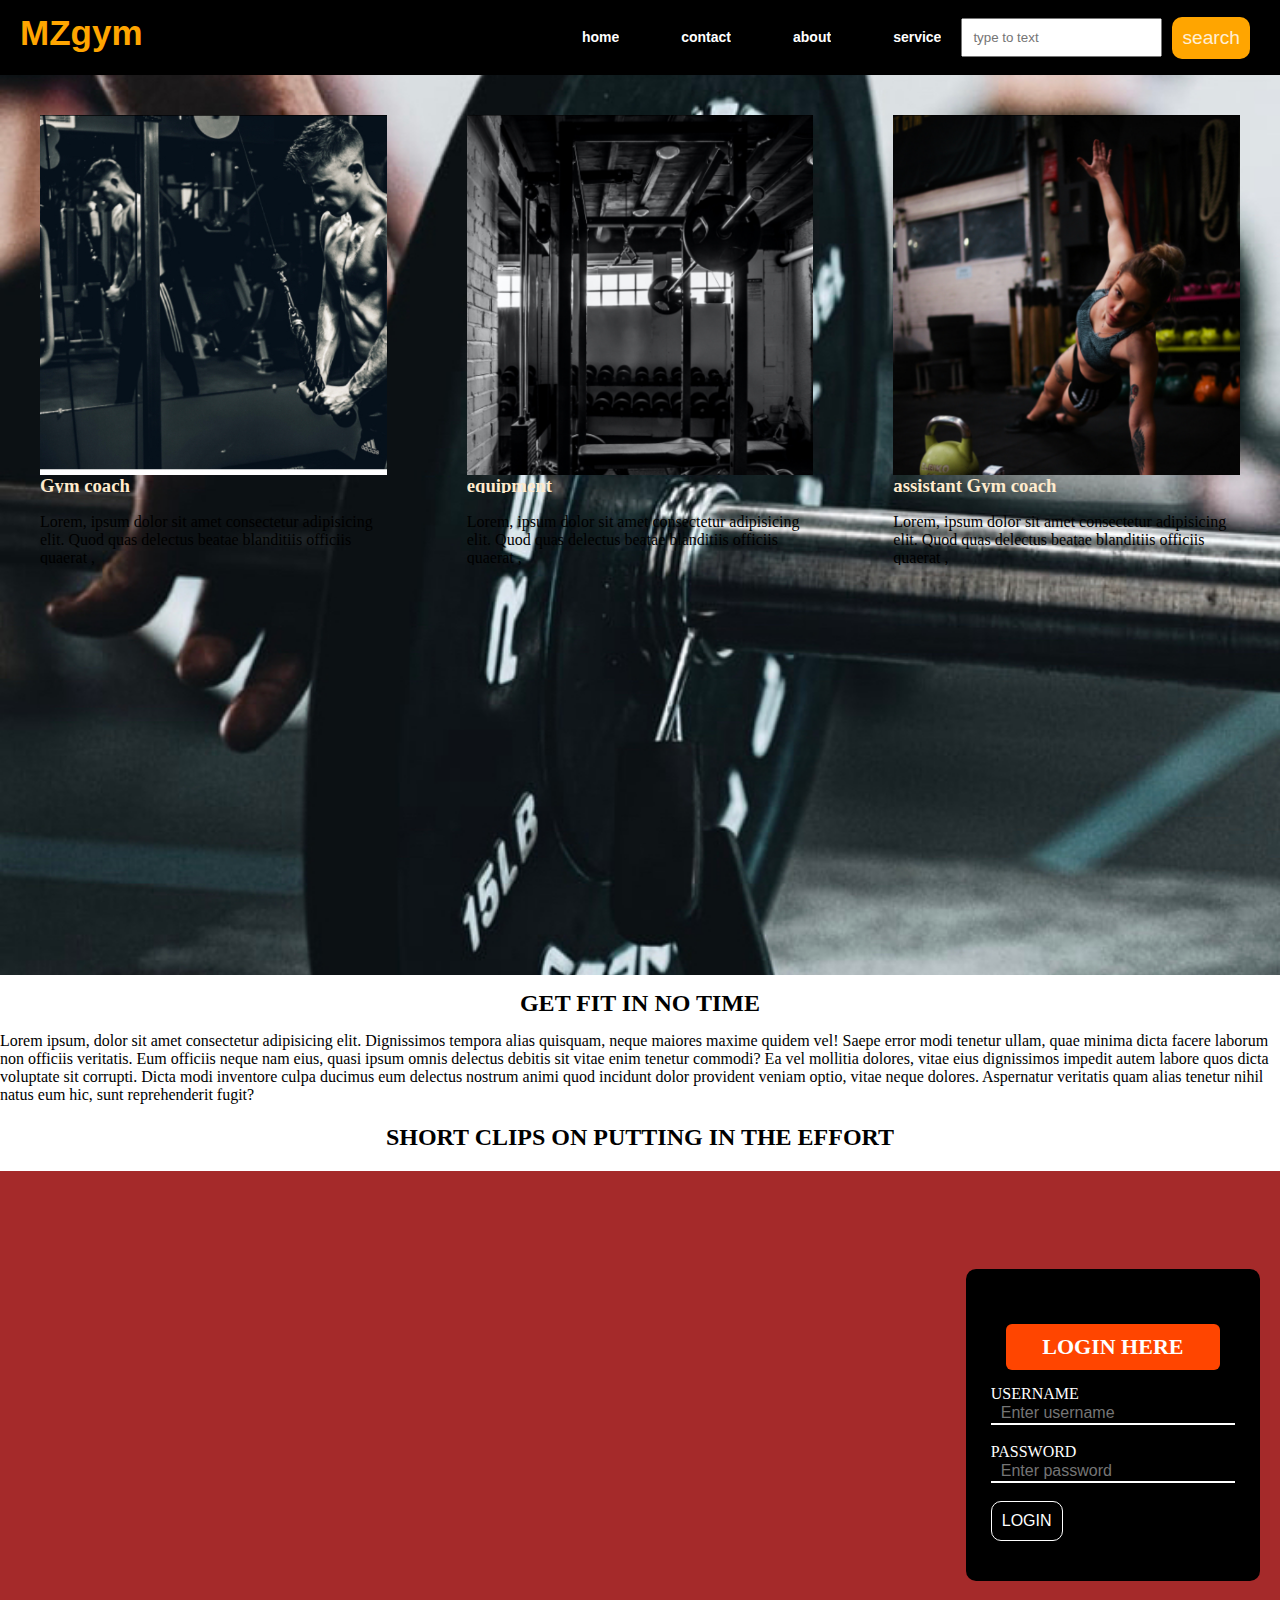
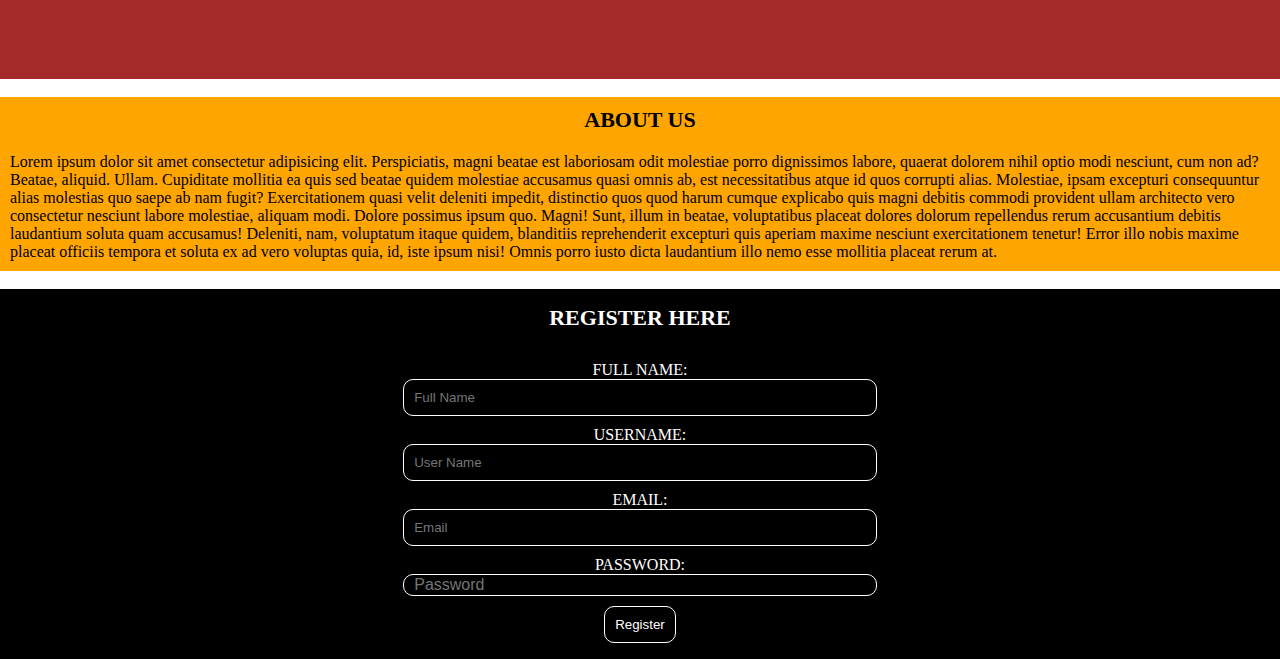
<file: gym/index.html>
<!DOCTYPE html>
<html lang="en">
<head>
    <meta charset="UTF-8">
    <link rel="stylesheet" href="mystyle.css">        
    <meta http-equiv="X-UA-Compatible" content="IE=edge">
    <meta name="viewport" content="width=device-width, initial-scale=1.0">
    <title>moses ramnap</title>
    
</head>
<body> 
        <div class="navbar">
            <div class="icon">
            <h2 class="logo">MZgym</h2>
            </div>
            <div class="menu">
                <ul>
                   <li><a href="#">home</a></li>
                    <li><a href="#">contact</a></li>
                  <li><a href="#">about</a></li>
                  <li><a href="#">service</a></li>
             </ul>
            </div>
            <div class="search">
             <input type="text" placeholder="type to text">
             <a href="#"><button class="btn">search</button></a>
             </div>
        </div>

        <div class="main">
        
            <div class="container type1">
             <div class="image holder"></div>
                <span class="title"> <h3>Gym coach</h3></span>
                <p>Lorem, ipsum dolor sit amet consectetur adipisicing elit.
                    Quod quas delectus beatae blanditiis officiis quaerat
                    ,
             </p>
  
            </div>

         <div class="container type2">
                <div class="image holder"></div>
                <span class="title"> <h3>equipment</h3></span>
                 <p>Lorem, ipsum dolor sit amet consectetur adipisicing elit.
                       Quod quas delectus beatae blanditiis officiis quaerat
                    ,
                </p>
  
         </div>

         <div class="container type3">
             <div class="image holder"></div>
             <span class="title"> <h3>assistant Gym coach</h3></span>
             <p>Lorem, ipsum dolor sit amet consectetur adipisicing elit.
                     Quod quas delectus beatae blanditiis officiis quaerat
                    ,
               </p>
  
         </div>
   

        </div>

        <h2 class="get_fit">GET FIT IN NO TIME</h2>
            <p>Lorem ipsum, dolor sit amet consectetur adipisicing elit. Dignissimos tempora alias quisquam, neque maiores maxime quidem vel! Saepe error modi tenetur ullam, quae minima dicta facere laborum non officiis veritatis.
     Eum officiis neque nam eius, quasi ipsum omnis delectus debitis sit vitae enim tenetur commodi? Ea vel mollitia dolores, vitae eius dignissimos impedit autem labore quos dicta voluptate sit corrupti.
            Dicta modi inventore culpa ducimus eum delectus nostrum animi quod incidunt dolor provident veniam optio, vitae neque dolores. Aspernatur veritatis quam alias tenetur nihil natus eum hic, sunt reprehenderit fugit?</p>
    
         <h2 class="clip-tittle">  SHORT CLIPS ON PUTTING IN THE EFFORT</h2> 
         
         
        <div class="contain">
     
              <!--VIDEO USAGE-->
            <div class="Video-attach">
                <video width="320" height="240" autoplay loop muted>
                <source src="VIDD.MP4" type="video/mp4">
                <source src="VIDD.MP4" type="video/ogg" >
                Your browser does not support the video tag 
                </video>
                <video width="320" height="240" autoplay loop muted>
                <source src="getfit.MP4" type="video/mp4">
                <source src="getfit.MP4" type="video/ogg" >
                Your browser does not support the video tag 
                </video>
                <video width="320" height="240" autoplay loop muted>
                <source src="muscle.MP4" type="video/mp4">
                <source src="muscle.MP4" type="video/ogg" >
                Your browser does not support the video tag 
                </video>
            </div>


            <div class="login">
                <h1>login here</h1>
                <form>
                    <p>username</p>
                    <input type="text" name=""placeholder= "Enter username">
                    <p>password</p>
                    <input type="text" name=""placeholder= "Enter password">
                    <button class="btn-login">
                    <a href="#">LOGIN</a>
                    </button>
                </form>
            </div>
    
     </div>
        
     <!-- <div class="menu">
         <ul>
              <li><a href="#">home</a></li>
              <li><a href="#">contact</a></li>
              <li><a href="#">about</a></li>
             <li><a href="#">service</a></li>
            
          </ul>
      </div>
     <div class="search">
           <input type="text" placeholder="type to text">
          <a href="#"><button class="btn">search</button></a> -->

      </div>

    </div><br>
    <div class="more">
        <h1>ABOUT US</h1>
        <P>Lorem ipsum dolor sit amet consectetur adipisicing elit. Perspiciatis, magni beatae est laboriosam odit molestiae porro dignissimos labore, quaerat dolorem nihil optio modi nesciunt, cum non ad? Beatae, aliquid. Ullam.
        Cupiditate mollitia ea quis sed beatae quidem molestiae accusamus quasi omnis ab, est necessitatibus atque id quos corrupti alias. Molestiae, ipsam excepturi consequuntur alias molestias quo saepe ab nam fugit?
        Exercitationem quasi velit deleniti impedit, distinctio quos quod harum cumque explicabo quis magni debitis commodi provident ullam architecto vero consectetur nesciunt labore molestiae, aliquam modi. Dolore possimus ipsum quo. Magni!
        Sunt, illum in beatae, voluptatibus placeat dolores dolorum repellendus rerum accusantium debitis laudantium soluta quam accusamus! Deleniti, nam, voluptatum itaque quidem, blanditiis reprehenderit excepturi quis aperiam maxime nesciunt exercitationem tenetur!
        Error illo nobis maxime placeat officiis tempora et soluta ex ad vero voluptas quia, id, iste ipsum nisi! Omnis porro iusto dicta laudantium illo nemo esse mollitia placeat rerum at.</P>
    </div><br>

    <div class="Registration-form">                   
        <h1>REGISTER HERE</h1>
        <form action="#"method="post">
            <p>full Name:</p>
            <input type="text" name="fullname" placeholder="Full Name">
            <p>username:</p>
            <input type="text" name="username" placeholder="User Name"> 
            <p>email:</p>
            <input type="email" name="email" placeholder="Email">
            <p>password:</p>
            <input type="password" name="password" placeholder="Password">
            <button class="submit">Register</button>
    </div>
    
</body>

</html>
</file>
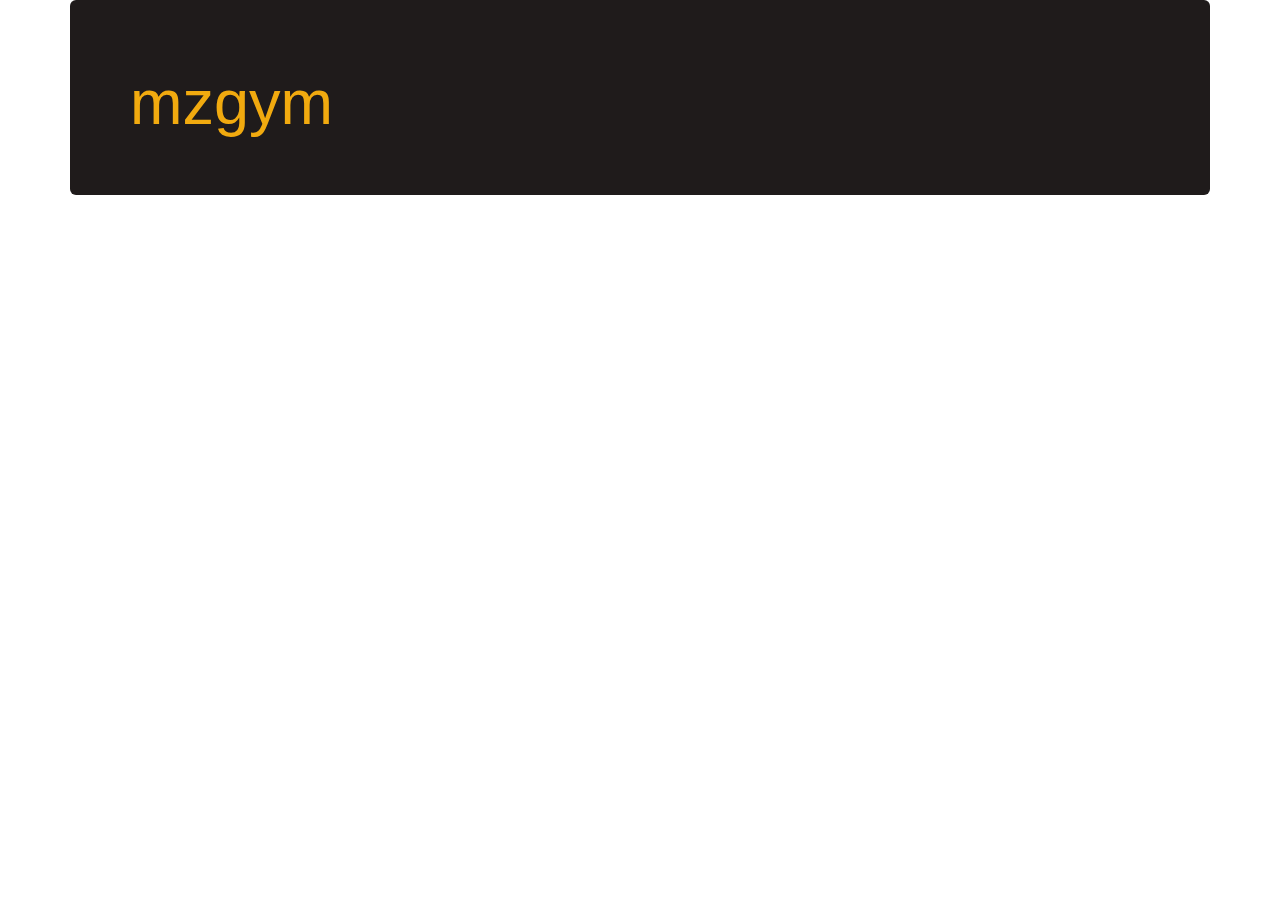
<file: gym/bootstrap test.html>
<!DOCTYPE html>
<html lang="en">
<head>
    <meta charset="UTF-8">
    <link rel="stylesheet" href="./bootstrap/bootstrap.min.css">        
    <meta http-equiv="X-UA-Compatible" content="IE=edge">
    <script src="./bootstrap/bootstrap.min.js"></script>
    <!-- <meta name="viewport" content="width=device-width, initial-scale=1.0"> -->
    <title>moses ramnap</title>
    
</head>
<body>
    <div class="container">
        <div class="jumbotron">
            <h1>mzgym</h1>

        </div>

    </div>
    <!-- <div class="main">
        <div class="navbar">
            <div class="icon">
                <h2 class="logo">MZgym</h2>

            </div>
            <div class="menu">
                <ul>
                    <li><a href="#">home</a></li>
                    <li><a href="#">contact</a></li>
                    <li><a href="#">about</a></li>
                    <li><a href="#">service</a></li>
                    
                </ul>
            </div>
            <div class="search">
                <input type="text" placeholder="type to text">
                <a href="#"><button class="btn">search</button></a>

            </div>

        </div>
        <div class="container type1">
            <div class="image holder"></div>
            <span class="title"> <h3>Gym coach</h3></span>
            <p>Lorem, ipsum dolor sit amet consectetur adipisicing elit.
                    Quod quas delectus beatae blanditiis officiis quaerat
                    ,
            </p>

            
              
        </div>
        <div class="login">
            <h1>login here</h1>
        <form>
            <p>username</p>
            <input type="text" name=""placeholder= "Enter username">
            <p>password</p>
            <input type="text" name=""placeholder= "Enter password">
            <input type="text" name="" value= "login">
    
        </form>

        </div>
        <h1>login here</h1>

    </div>  -->

</body>
</html>
</file>
<file: gym/mystyle.css>
*{
     margin: 0;
     padding: 0;
     box-sizing: border-box;
     overflow-x: hidden;
 }

 a{
     text-decoration: none;
     color: white;
 }

 .main{
     background: url(fit.jpeg );
     background-position: center;
     background-size: cover;
     background-repeat: no-repeat;
     background-attachment: scroll;
     display: flex;
     height: 100vh;
     width: 100vw;

 }

.navbar{
    display: flex;
    align-items: center;
    width: 100%;
    height: 75px;
    background: #000;
}
.icon{
    width: 200px;
    height: 70px;
}

.logo{
    color: orange;
    font-size: 35px;
    font-family: Arial;
    padding-left: 20px;
    padding-top: 10px;
}

.menu{
    margin-left: auto;
}

ul{
    display: flex;
    justify-content: center;
    align-items: center;
}

ul li{
    list-style: none;
    margin-left: 62px;
    font-size: 14px;
}

ul li a{
    text-decoration: none;
    color: #fff;
    font-family: Arial;
    font-weight:bold ;
    transition: 0.4s ease-in-out;
}

ul li a:hover{
    color: orangered;
}

.search{
    display: flex;
    padding: 10px 20px;
    align-items: center;

}

.search input{
    padding: 10px;
    margin-left: auto;
}

/* .srch{
    font-family: 'Times New Roman';
    width: 200px;
    height: 40px;
    background: transparent;
    border: 1px orangered;
    margin-top: 13px;color: papayawhip;
    border-right: none;
    font-size: 16px;
    float: left;
    padding: 10px;
    border-bottom-left-radius: 5px;
    border-top-left-radius: 5px;
} */

.btn{
    background: orange;
    border: orangered;
    color: papayawhip;
    font-size: 1.2rem;
    padding: 10px;
    border-radius: 10px;
    margin: 0px 10px;
    
}

.btn:focus{
    outline: none;
}

.srch:focus{
    outline: none;
}

.container{
    display: flex;
    flex-direction: column;
    width: 500px;
    height: 500px;
    background-color: transparent;
    margin: 20px;
    border-radius: 35px;
    position: relative;
    left: 0px;
    padding: 20px;
}

.container.type1 .image.holder{
    background-image: url(workout.jpeg);
    background-size: cover;
    width: 100%;
    height: 100%;
    transition: 300ms ease-in-out;

}

.container.type1:hover .image.holder{
    border-radius: 20px;
    transform: translateY(-50px)scale(1.05);
    box-shadow: 5px 5px 4px black;
}

.container.type1 p{
    margin: 10px 0;
    overflow-y: hidden;
    padding: 10px 0;

}

.container.type1 .title{
    width: 100%;
    transition: 250ms linear;
    overflow-y: hidden;
    color: blanchedalmond;

}

.container.type1:hover .title{
    transform: translateX(45%);
}

.container.type2 .image.holder{
    background-image: url(equip.jpeg);
    background-size: cover;
    width: 100%;
    height: 100%;
    transition: 300ms ease-in-out;

}

.container.type2:hover .image.holder{
    border-radius: 20px;
    transform: translateY(-50px)scale(1.05);
    box-shadow: 5px 5px 4px black;
}

.container.type2 p{
    margin: 10px 0;
    overflow-y: hidden;
    padding: 10px 0;

}

.container.type2 .title{
    width: 100%;
    transition: 250ms linear;
    overflow-y: hidden;
    color: blanchedalmond;

}

.container.type2:hover .title{
    transform: translateX(45%);
}

.container.type3 .image.holder{
    background-image: url(strong.jpeg);
    background-size: cover;
    width: 100%;
    height: 100%;
    transition: 300ms ease-in-out;

}

.container.type3:hover .image.holder{
    border-radius: 20px;
    transform: translateY(-50px)scale(1.05);
    box-shadow: 5px 5px 4px black;
}

.container.type3 p{
    margin: 10px 0;
    overflow-y: hidden;
    padding: 10px 0;

}

.container.type3 .title{
    width: 100%;
    transition: 250ms linear;
    overflow-y: hidden;
    color: blanchedalmond;

}

.container.type3:hover .title{
    transform: translateX(45%);
}


.contain {
    width: 100%;
    display: flex;
    align-items: center;
    padding: 10px;
    background-color: brown;
}
.clip-tittle{
    display: flex;
    justify-content: center;
    padding: 20px 0;
}

.get_fit {
    width: 100%;
    text-align: center;
    margin: 15px 0;
}

.login{
    width: 300px;
    background:black;
    display: flex;
    flex-direction: column;
    color: white;
    position: relative;
    padding: 40px 25px;
    border-radius: 10px;
    margin: 10px;
    text-transform: uppercase;
}

h1{
    margin: 0;
    padding: 0 0 20px;
    text-align: center;
    font-size: 22px;
}

.login h1{
    background-color: orangered;
    border-radius: 6px;
    margin: 15px;
    padding: 10px;
    font-weight: bold;
    display: inline;
}

.login input{
    width: 100%;
    margin-bottom: 18px;
    padding: 10px;
}
 .login input[type="text"], input[type="password"]{
     border: none;
     border-bottom: 2px solid white;
     background: transparent;
     color: thistle;
     outline: none;
     height: 20px;
     font-size: 16px;
     padding: 10px;
     border-top: blanchedalmond;
 }

 .login input[type="submit"] {
     border: none;
     outline: none;
     height: 30px;
     color: palegoldenrod;
     background: black;
     font-size: 17px;
     border-radius: 20px;
 }

 .login form .btn-login{
    border: thin solid white;
    background: transparent;
    outline: none;
    font-size: 16px;
    padding: 10px;
    border-radius: 10px;
 }

body {
    background-size:cover;
}

.Registration-form{
    position: relative;
    background: #000;
    display: flex;
    flex-direction: column;
    justify-content: center;
    left: 0;
    width: 100%;
    padding: 1rem 3rem;
    color: white;
    text-transform: uppercase;
}

.Registration-form form{
    display: flex;
    flex-direction: column;
    align-items: center;
}

.Registration-form form input{
    width: 40%;
    padding: 10px;
    background: transparent;
    border: thin white solid;
    border-radius: 10px;
}

.Registration-form form p{
    margin-top: 10px;

} 

.Registration-form form button{
    padding: 10px;
    margin-top: 10px;
    background: transparent;
    color: white;
    border: thin white solid;
    border-radius: 10px;

}

.more{
    padding: 10px;
    background-color: orange;
}
</file>
